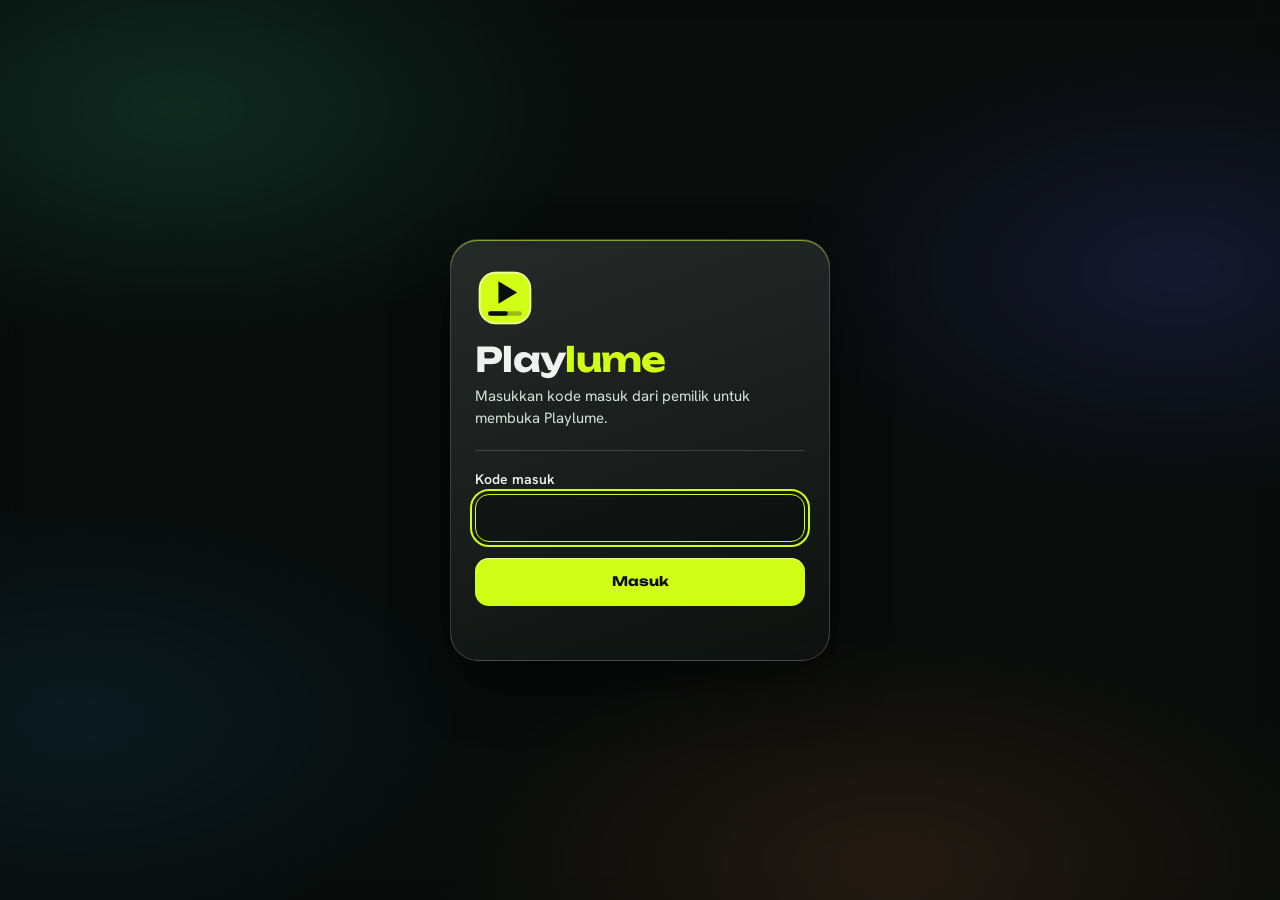
<file: Main/index.html>
<!DOCTYPE html>
<html lang="id">
<head>
<meta charset="UTF-8">
<meta name="viewport" content="width=device-width, initial-scale=1">
<title>Playlume</title>
<meta name="theme-color" content="#080c0b">
<link rel="icon" type="image/svg+xml" href="logo.svg">
<link rel="preconnect" href="https://fonts.googleapis.com">
<link rel="preconnect" href="https://fonts.gstatic.com" crossorigin>
<link href="https://fonts.googleapis.com/css2?family=Hanken+Grotesk:wght@400;500;600;700&family=Unbounded:wght@600;700&display=swap" rel="stylesheet">
<link rel="preconnect" href="https://radiantoptimizer.app">
<link rel="stylesheet" href="style.css">
<link rel="stylesheet" href="admin.css">
<meta name="google-adsense-account" content="ca-pub-2288945658843847">
</head>
<body>

<main id="gate" class="screen">
  <div class="gate-card">
    <img class="gate-logo" src="logo.svg" alt="" width="64" height="64">
    <p class="wordmark">Play<span>lume</span></p>
    <p class="gate-sub">Masukkan kode masuk dari pemilik untuk membuka Playlume.</p>
    <hr class="tear">
    <label for="gatePw">Kode masuk</label>
    <input type="password" id="gatePw" autocomplete="off" autofocus>
    <button id="gateBtn" type="button">Masuk</button>
    <p id="gateErr" class="err" role="alert"></p>
  </div>
</main>

<main id="authScreen" class="screen hidden">
  <div class="gate-card">
    <img class="gate-logo" src="logo.svg" alt="" width="64" height="64">
    <p class="wordmark">Play<span>lume</span></p>
    <hr class="tear">
    <div class="auth-tabs">
      <button type="button" id="tabLogin" class="active" aria-pressed="true">Masuk</button>
      <button type="button" id="tabReg" aria-pressed="false">Daftar</button>
    </div>
    <label for="authUser">Username</label>
    <input class="auth-in" id="authUser" type="text" autocomplete="username" maxlength="16" autocapitalize="off" spellcheck="false">
    <label for="authPw">Password</label>
    <input class="auth-in" type="password" id="authPw" autocomplete="current-password" maxlength="64">
    <div id="authPw2Wrap" class="hidden">
      <label for="authPw2">Ulangi password</label>
      <input class="auth-in" type="password" id="authPw2" autocomplete="new-password" maxlength="64">
    </div>
    <button id="authBtn" type="button">Masuk</button>
    <p id="authErr" class="err" role="alert"></p>
  </div>
</main>

<main id="banScreen" class="screen ban-screen hidden">
  <div class="gate-card ban-card">
    <p class="ban-stamp">Diblokir</p>
    <h2 class="ban-title">Akun ini tidak bisa masuk</h2>
    <p class="ban-sub">Login dan pendaftaran akun baru ditutup untuk akun ini.</p>
    <hr class="tear">
    <dl class="ban-info">
      <div><dt>Username</dt><dd id="banUser">-</dd></div>
      <div><dt>Alasan</dt><dd id="banReason">-</dd></div>
      <div><dt>Sisa waktu</dt><dd id="banLeft">-</dd></div>
    </dl>
    <button id="banCheck" type="button">Cek status</button>
    <p id="banMsg" class="ban-msg" role="status"></p>
  </div>
</main>

<div id="keyScreen" class="adm-screen hidden">
  <div class="adm-win">
    <div class="adm-head">
      <span>KEY PANEL</span>
      <span class="adm-head-btns">
        <button type="button" id="keyRefresh" title="Refresh" aria-label="Muat ulang daftar kode">&#8634;</button>
        <button type="button" id="keyClose" title="Tutup" aria-label="Tutup panel">X</button>
      </span>
    </div>
    <div class="adm-cols">
      <div class="adm-col">
        <div class="adm-title">BUAT KODE</div>
        <div class="adm-panel">
          <label for="keyName">NAMA KODE</label>
          <input class="adm-in" id="keyName" placeholder="Kode untuk masuk.." autocomplete="off" autocapitalize="off" spellcheck="false" maxlength="32">
          <label for="keyUntil">BERLAKU HINGGA</label>
          <input class="adm-in" type="datetime-local" id="keyUntil">
          <div class="key-quick">
            <button type="button" data-off="3600000">+1 Jam</button>
            <button type="button" data-off="86400000">+1 Hari</button>
            <button type="button" data-off="604800000">+7 Hari</button>
            <button type="button" data-off="2592000000">+30 Hari</button>
          </div>
          <button type="button" id="keyAdd" class="adm-ban">
            <span>BUAT KODE</span>
          </button>
          <p id="keyMsg" class="adm-msg"></p>
        </div>
      </div>
      <div class="adm-col">
        <div class="adm-title">KODE AKTIF</div>
        <div class="adm-panel adm-list-panel">
          <div id="keyList" class="adm-list"></div>
        </div>
      </div>
    </div>
  </div>
</div>

<div id="adminScreen" class="adm-screen hidden">
  <div class="adm-win">
    <div class="adm-head">
      <span>ADMIN PANEL</span>
      <span class="adm-head-btns">
        <button type="button" id="admRefresh" title="Refresh" aria-label="Muat ulang daftar ban">&#8634;</button>
        <button type="button" id="admClose" title="Tutup" aria-label="Tutup panel">X</button>
      </span>
    </div>
    <div class="adm-cols">
      <div class="adm-col">
        <div class="adm-title">PLAYER BAN</div>
        <div class="adm-panel">
          <label for="admUser">USERNAME</label>
          <div class="adm-userrow">
            <input class="adm-in" id="admUser" placeholder="Username here.." autocomplete="off" autocapitalize="off" spellcheck="false" maxlength="16">
            <button type="button" id="admPick" class="adm-pick" title="Pilih dari daftar player">PILIH</button>
          </div>
          <label for="admReason">REASON</label>
          <input class="adm-in" id="admReason" placeholder="Reason here.." autocomplete="off" maxlength="200">
          <label for="admDur">DURATION</label>
          <select class="adm-in" id="admDur">
            <option value="1h">1 Hour</option>
            <option value="3h">3 Hours</option>
            <option value="1d">1 Day</option>
            <option value="3d">3 Days</option>
            <option value="7d">7 Days</option>
            <option value="30d">30 Days</option>
            <option value="perm">Permanent</option>
          </select>
          <button type="button" id="admBan" class="adm-ban">
            <span>BAN USER</span>
          </button>
          <button type="button" id="admBanAll" class="adm-ban adm-banall">
            <span>BAN ALL</span>
          </button>
          <p id="admMsg" class="adm-msg"></p>
        </div>
      </div>
      <div class="adm-col">
        <div class="adm-title">BANNED PLAYERS</div>
        <div class="adm-panel adm-list-panel">
          <label for="admSearch" class="sr-only">Cari username yang diban</label>
          <input class="adm-in adm-search" id="admSearch" placeholder="Username..." autocomplete="off" autocapitalize="off">
          <div id="admList" class="adm-list"></div>
        </div>
      </div>
    </div>
  </div>

  <div id="admPicker" class="adm-picker hidden">
    <div class="adm-picker-win">
      <div class="adm-head">
        <span>PILIH PLAYER <small id="admPickCount"></small></span>
        <span class="adm-head-btns">
          <button type="button" id="admPickClose" title="Tutup" aria-label="Tutup daftar player">X</button>
        </span>
      </div>
      <label for="admPickSearch" class="sr-only">Cari player</label>
      <input class="adm-in adm-search" id="admPickSearch" placeholder="Cari player..." autocomplete="off" autocapitalize="off">
      <div id="admPickList" class="adm-list adm-picklist"></div>
      <div class="adm-legend">
        <span><i class="adm-dot on"></i> Online</span>
        <span><i class="adm-dot off"></i> Offline</span>
      </div>
    </div>
  </div>
</div>

<div id="verifikasiOverlay" class="verif-overlay hidden">
  <img src="monyet.png" alt="" class="verif-img" width="320" height="320" onerror="this.src='https://encrypted-tbn0.gstatic.com/images?q=tbn:ANd9GcRPo8wVwMZ2UTOrMxH_hvncCBZKDLi3Ojqzt2VunC88Zw&s=10'">
</div>

<div id="app" class="hidden">
  <header class="topbar">
    <div class="brand">
      <img class="brand-icon" src="logo.svg" alt="" width="38" height="38">
      <h1 class="brand-name">Play<span>lume</span></h1>
    </div>
    <div class="search-wrap">
      <label for="search">Cari</label>
      <input type="text" id="search" autocomplete="off" placeholder="Nama game">
    </div>
    <button type="button" class="user-chip" id="userChip" aria-label="Buka pengaturan">
      <span class="ava sm" id="topAva" aria-hidden="true"></span>
      <span id="userName"></span>
    </button>
  </header>

  <main>
    <section id="view-home" class="view">
      <h2 class="sr-only">Semua game</h2>
      <div class="meta"><span id="count">Memuat...</span></div>
      <div id="chips" class="chips"></div>
      <div id="grid" class="grid"></div>
      <button id="moreBtn" class="more-btn hidden" type="button"></button>
      <div id="empty" class="empty hidden">
        <p class="empty-title">Tidak ada yang cocok</p>
        <p>Coba kata kunci lain, atau pilih kategori Semua.</p>
      </div>
    </section>

    <section id="view-history" class="view hidden">
      <div class="section-head">
        <h2>Riwayat</h2>
        <button id="clearHistoryBtn" class="text-btn" type="button">Hapus riwayat</button>
      </div>
      <div id="historyGrid" class="grid"></div>
      <div id="historyEmpty" class="empty hidden">
        <p class="empty-title">Belum ada riwayat</p>
        <p>Game yang kamu mainkan akan tercatat di sini.</p>
      </div>
    </section>

    <section id="view-fav" class="view hidden">
      <div class="section-head"><h2>Favorit</h2></div>
      <div id="favGrid" class="grid"></div>
      <div id="favEmpty" class="empty hidden">
        <p class="empty-title">Belum ada favorit</p>
        <p>Tekan tombol hati di kartu game untuk menyimpannya.</p>
      </div>
    </section>

    <section id="view-chat" class="view hidden">
      <div class="section-head">
        <h2>Chat</h2>
        <p class="chat-note">Pesan hilang otomatis setelah 1 jam.</p>
      </div>
      <div class="chat-wrap">
        <div id="chatBox" class="chat-box" aria-live="polite"></div>
        <div class="chat-form">
          <label for="chatText">Tulis pesan</label>
          <div class="chat-input">
            <input type="text" id="chatText" maxlength="300" autocomplete="off">
            <button id="chatSend" class="btn" type="button">Kirim</button>
          </div>
          <p id="chatErr" class="chat-err" role="alert"></p>
        </div>
      </div>
    </section>

    <section id="view-settings" class="view hidden">
      <div class="section-head"><h2>Pengaturan</h2></div>

      <div class="set-card">
        <h3>Profil</h3>
        <div class="prof-preview">
          <span class="ava big" id="setAva" aria-hidden="true"></span>
          <div><b id="setName"></b><small id="setBioPrev"></small></div>
        </div>
        <p id="avaLabel" class="field-label">Avatar</p>
        <div id="avaPicker" class="ava-picker" role="group" aria-labelledby="avaLabel"></div>
        <p id="colLabel" class="field-label">Warna avatar</p>
        <div id="colPicker" class="col-picker" role="group" aria-labelledby="colLabel"></div>
        <label for="setBio">Status</label>
        <input id="setBio" class="set-in" type="text" maxlength="80" autocomplete="off">
        <button id="saveProfile" type="button">Simpan profil</button>
        <p id="setMsg" class="set-msg" role="status"></p>
      </div>

      <div class="set-card">
        <h3>Performa</h3>
        <label class="switch-row" for="liteToggle">
          <span><b>Mode lite</b><small>Memuat game 24 per halaman, bukan semuanya, dan mematikan animasi. Cocok untuk HP yang berat.</small></span>
          <input type="checkbox" id="liteToggle" class="switch">
        </label>
      </div>

      <div class="set-card">
        <h3>Latar belakang</h3>
        <p id="bgLabel" class="field-label">Tema warna</p>
        <div id="bgPresets" class="bg-presets" role="group" aria-labelledby="bgLabel"></div>
        <p class="field-label">Dua warna sendiri</p>
        <div class="bg-colors">
          <span class="swatch-field"><label for="bgC1">Warna 1</label><input type="color" id="bgC1" value="#2ea078"></span>
          <span class="swatch-field"><label for="bgC2">Warna 2</label><input type="color" id="bgC2" value="#5856d6"></span>
          <button id="bgApplyColors" class="set-btn small" type="button">Pakai</button>
        </div>
        <p class="field-label">Gambar sendiri <small>(tersimpan di perangkat ini saja)</small></p>
        <div class="bg-colors">
          <label class="set-btn small file-btn" for="bgFile">Pilih gambar<input type="file" id="bgFile" accept="image/*" class="sr-only"></label>
          <button id="bgClearImg" class="set-btn small hidden" type="button">Hapus gambar</button>
        </div>
        <p id="bgMsg" class="set-msg" role="status"></p>
      </div>

      <div class="set-card">
        <h3>Akun</h3>
        <button id="logoutBtn" class="set-btn danger" type="button">Keluar</button>
      </div>
    </section>
  </main>

  <footer><p>Koleksi pribadi, <span id="totalFoot"></span> game</p></footer>

  <nav class="bottom-nav" id="bottomNav" aria-label="Menu utama">
    <button type="button" class="bn-item active" data-view="home" aria-current="page">Game</button>
    <button type="button" class="bn-item" data-view="history">Riwayat</button>
    <button type="button" class="bn-item" data-view="fav">Favorit</button>
    <button type="button" class="bn-item" data-view="chat">Chat</button>
    <button type="button" class="bn-item" data-view="settings">Setelan</button>
  </nav>
</div>

<script src="script.js"></script>
</body>
</html>
</file>
<file: Main/style.css>
/*
  Playlume
  Arah: liquid glass gelap, dihaluskan. Dial: ENERGY 2 / RHYTHM 2 / MOTION 2.

  Kaca (blur) hanya dipakai di lapisan yang melayang di atas isi: top bar,
  dock bawah, kartu kode masuk, dan bar player. Kartu game dan panel
  pengaturan memakai isi tembus pandang tanpa blur, supaya ringan di HP.

  Warna: hitam kehijauan sebagai dasar, satu aksen lime (warna asli web ini).
  Latar adalah bercak warna statis di balik kaca; warnanya bisa diganti di
  Pengaturan. Tidak ada animasi latar.

  Motif: tepi lime tipis di sisi atas lapisan kaca, seperti cahaya yang
  mengenai pinggir kaca.

  Huruf: Unbounded (lebar dan membulat, selaras dengan kaca dan nuansa game)
  hanya untuk nama dan judul. Hanken Grotesk untuk teks karena terbaca di HP.
*/

:root {
  --bg: #080c0b;
  --text: #eef3ef;
  --muted: #d6e0db;
  --accent: #d1fe17;
  --on-accent: #0a0e0d;
  --danger: #ffb2a6;
  --ok: #86e5a7;

  --fill: rgba(255, 255, 255, 0.07);
  --fill-strong: rgba(255, 255, 255, 0.13);
  --edge: rgba(255, 255, 255, 0.17);
  --lume: rgba(209, 254, 23, 0.6);
  --glass: linear-gradient(160deg, rgba(255, 255, 255, 0.13), rgba(255, 255, 255, 0.03)), rgba(6, 10, 9, 0.42);
  --panel: linear-gradient(165deg, rgba(255, 255, 255, 0.09), rgba(255, 255, 255, 0.02)), rgba(6, 10, 9, 0.42);
  --blur: blur(22px) saturate(160%);

  --r-panel: 28px;
  --r-card: 22px;
  --r-ctl: 14px;
  --r-tag: 8px;

  --display: "Unbounded", "Arial Black", system-ui, sans-serif;
  --body: "Hanken Grotesk", system-ui, -apple-system, "Segoe UI", Roboto, sans-serif;

  --o1: 46, 160, 120;
  --o2: 88, 86, 214;
  --o3: 222, 122, 72;
  --o4: 30, 110, 150;
}

*, *::before, *::after { box-sizing: border-box; margin: 0; padding: 0; }

html { -webkit-text-size-adjust: 100%; }

body {
  min-height: 100vh;
  font: 400 16px/1.45 var(--body);
  color: var(--text);
  background: var(--bg);
}

/* bercak warna di balik kaca; statis, tanpa blur filter */
body::before {
  content: "";
  position: fixed;
  inset: 0;
  z-index: -2;
  pointer-events: none;
  background:
    radial-gradient(48% 38% at 14% 12%, rgba(var(--o1), 0.42), transparent 70%),
    radial-gradient(44% 36% at 92% 30%, rgba(var(--o2), 0.36), transparent 70%),
    radial-gradient(52% 38% at 70% 96%, rgba(var(--o3), 0.26), transparent 70%),
    radial-gradient(46% 36% at 6% 80%, rgba(var(--o4), 0.32), transparent 70%);
}

img { display: block; max-width: 100%; }
button, input, select { font: inherit; color: inherit; }
a { color: inherit; }

.hidden { display: none !important; }

.sr-only {
  position: absolute;
  width: 1px;
  height: 1px;
  overflow: hidden;
  clip: rect(0 0 0 0);
  white-space: nowrap;
}

a[href], button, select, label[for], input[type="checkbox"], input[type="color"], input[type="file"] { cursor: pointer; }
button:disabled { cursor: not-allowed; opacity: 0.55; }

:focus-visible {
  outline: 2px solid var(--accent);
  outline-offset: 3px;
}

/* gambar latar dari galeri */
body.has-bg-image::after {
  content: "";
  position: fixed;
  inset: 0;
  z-index: -1;
  pointer-events: none;
  background: linear-gradient(rgba(8, 12, 11, 0.62), rgba(8, 12, 11, 0.78)), var(--bg-image) center / cover no-repeat;
}
body.has-bg-image::before { opacity: 0; }

/* ---------- tombol ---------- */
#gateBtn, #authBtn, #banCheck, #saveProfile, .btn, .set-btn, .fallback-btn {
  display: inline-flex;
  align-items: center;
  justify-content: center;
  gap: 8px;
  min-height: 48px;
  padding: 0 22px;
  font: 700 13px/1 var(--display);
  text-decoration: none;
  text-align: center;
  color: var(--on-accent);
  background: var(--accent);
  border: 0;
  border-radius: var(--r-ctl);
  box-shadow: inset 0 1px 0 rgba(255, 255, 255, 0.55);
  transition: transform 140ms, filter 140ms;
}
#gateBtn:hover, #authBtn:hover, #banCheck:hover, #saveProfile:hover, .btn:hover, .set-btn:hover, .fallback-btn:hover { filter: brightness(1.07); }
#gateBtn:active, #authBtn:active, #banCheck:active, #saveProfile:active, .btn:active, .set-btn:active, .fallback-btn:active { transform: scale(0.97); }
#gateBtn, #authBtn, #banCheck { width: 100%; margin-top: 16px; }

/* tombol sekunder: kaca tipis */
.more-btn, .set-btn.small, .set-btn.file-btn, .text-btn {
  min-height: 44px;
  padding: 0 18px;
  font: 700 13px/1 var(--body);
  color: var(--text);
  background: var(--fill);
  border: 1px solid var(--edge);
  border-radius: var(--r-ctl);
  box-shadow: inset 0 1px 0 rgba(255, 255, 255, 0.14);
  transition: background 140ms, transform 140ms;
}
.more-btn:hover, .set-btn.small:hover, .set-btn.file-btn:hover, .text-btn:hover { background: var(--fill-strong); filter: none; }
.more-btn:active, .set-btn.small:active, .set-btn.file-btn:active, .text-btn:active { transform: scale(0.97); }
.more-btn { display: flex; align-items: center; justify-content: center; width: 100%; max-width: 420px; margin: 24px auto 0; }
.set-btn.small, .set-btn.file-btn { display: inline-flex; align-items: center; justify-content: center; }
.set-btn.danger { color: #2a0a05; background: var(--danger); }

/* ---------- formulir ---------- */
label { display: block; margin: 16px 0 6px; font: 600 14px/1.2 var(--body); }
input[type="text"], input[type="password"], .auth-in, .set-in {
  display: block;
  width: 100%;
  min-height: 48px;
  padding: 0 14px;
  font-size: 17px;
  color: var(--text);
  background: rgba(0, 0, 0, 0.3);
  border: 1px solid var(--edge);
  border-radius: var(--r-ctl);
  box-shadow: inset 0 1px 2px rgba(0, 0, 0, 0.3);
}
input[type="text"]:focus, input[type="password"]:focus, .auth-in:focus, .set-in:focus { border-color: var(--accent); }
input::placeholder { color: var(--muted); opacity: 1; }
.err, .ban-msg, .chat-err, .set-msg { min-height: 20px; margin-top: 10px; font-size: 14px; font-weight: 600; color: var(--danger); }
.set-msg.ok { color: var(--ok); }

/* ---------- layar penuh: kode masuk, login, diblokir ---------- */
.screen {
  position: fixed;
  inset: 0;
  z-index: 100;
  display: grid;
  place-items: center;
  padding: 18px;
  overflow-y: auto;
  background: rgba(8, 12, 11, 0.5);
  -webkit-backdrop-filter: blur(12px);
  backdrop-filter: blur(12px);
}

.gate-card {
  position: relative;
  width: 100%;
  max-width: 380px;
  padding: 28px 24px 24px;
  background: var(--glass);
  -webkit-backdrop-filter: var(--blur);
  backdrop-filter: var(--blur);
  border: 1px solid var(--edge);
  border-radius: var(--r-panel);
  box-shadow: inset 0 1px 0 var(--lume), 0 24px 60px rgba(0, 0, 0, 0.45);
}
.gate-card label:first-of-type { margin-top: 0; }
.gate-logo { width: 60px; height: 60px; margin-bottom: 14px; }
.wordmark { font: 700 34px/1 var(--display); letter-spacing: -0.02em; }
.wordmark span, .brand-name span { color: var(--accent); }
.gate-sub { margin-top: 10px; font-size: 15px; color: var(--muted); }
.tear { margin: 20px 0; border: 0; border-top: 1px solid var(--edge); }

.auth-tabs { display: flex; gap: 4px; margin: 0 0 18px; padding: 4px; background: rgba(0, 0, 0, 0.3); border: 1px solid var(--edge); border-radius: var(--r-ctl); }
.auth-tabs button {
  flex: 1;
  min-height: 44px;
  font: 700 13px/1 var(--display);
  color: var(--muted);
  background: transparent;
  border: 0;
  border-radius: 10px;
  transition: background 140ms, color 140ms;
}
.auth-tabs button:hover { color: var(--text); }
.auth-tabs button.active { color: var(--on-accent); background: var(--accent); }
.auth-in { margin-bottom: 4px; }

.ban-card { box-shadow: inset 0 1px 0 rgba(255, 141, 125, 0.7), 0 24px 60px rgba(0, 0, 0, 0.45); }
.ban-screen { background: rgba(40, 8, 4, 0.55); }
.ban-stamp {
  display: inline-block;
  padding: 6px 12px;
  font: 700 12px/1 var(--display);
  color: #2a0a05;
  background: var(--danger);
  border-radius: var(--r-tag);
}
.ban-title { margin-top: 16px; font: 700 22px/1.2 var(--display); letter-spacing: -0.01em; }
.ban-sub { margin-top: 8px; font-size: 15px; color: var(--muted); }
.ban-info div { padding: 10px 0; border-bottom: 1px solid var(--edge); }
.ban-info div:last-child { border-bottom: 0; }
.ban-info dt { font-size: 13px; font-weight: 600; color: var(--muted); }
.ban-info dd { margin-top: 2px; font-size: 20px; font-weight: 700; word-break: break-word; }

.verif-overlay {
  position: fixed;
  inset: 0;
  z-index: 999;
  display: grid;
  place-items: center;
  background: rgba(0, 0, 0, 0.78);
}
.verif-img { max-width: 80vw; max-height: 80vh; border-radius: var(--r-card); }

.shake { animation: shake 0.35s; }
@keyframes shake {
  20%, 60% { transform: translateX(-8px); }
  40%, 80% { transform: translateX(8px); }
}

/* ---------- aplikasi: top bar kaca melayang ---------- */
.topbar {
  position: sticky;
  top: 10px;
  z-index: 50;
  display: flex;
  flex-wrap: wrap;
  align-items: center;
  gap: 10px 12px;
  margin: 10px 10px 0;
  padding: 10px 12px;
  background: var(--glass);
  -webkit-backdrop-filter: var(--blur);
  backdrop-filter: var(--blur);
  border: 1px solid var(--edge);
  border-radius: 24px;
  box-shadow: inset 0 1px 0 var(--lume), 0 10px 30px rgba(0, 0, 0, 0.3);
}
.brand { display: flex; align-items: center; gap: 10px; margin-right: auto; }
.brand-icon { width: 36px; height: 36px; }
.brand-name { font: 700 19px/1 var(--display); letter-spacing: -0.02em; }

.search-wrap {
  display: flex;
  align-items: center;
  order: 3;
  flex-basis: 100%;
  background: rgba(0, 0, 0, 0.3);
  border: 1px solid var(--edge);
  border-radius: var(--r-ctl);
}
.search-wrap label { margin: 0; padding: 0 0 0 14px; font: 700 13px/1 var(--body); color: var(--muted); }
.search-wrap input { flex: 1; min-width: 0; border: 0; background: transparent; box-shadow: none; }
.search-wrap:focus-within { border-color: var(--accent); }
.search-wrap input:focus-visible { outline: none; }

.user-chip {
  display: flex;
  align-items: center;
  gap: 8px;
  min-height: 44px;
  padding: 0 14px 0 5px;
  font: 700 14px/1 var(--body);
  background: var(--fill);
  border: 1px solid var(--edge);
  border-radius: 999px;
  transition: background 140ms;
}
.user-chip:hover { background: var(--fill-strong); }
.user-chip:active { transform: scale(0.97); }

.ava {
  display: inline-grid;
  place-items: center;
  flex: none;
  width: 36px;
  height: 36px;
  font-size: 19px;
  line-height: 1;
  color: #0a0e0d;
  border-radius: 50%;
  border: 2px solid rgba(255, 255, 255, 0.5);
}
.ava.sm { width: 32px; height: 32px; font-size: 17px; border-width: 1.5px; }
.ava.big { width: 72px; height: 72px; font-size: 38px; border-width: 2px; }

/* ---------- konten ---------- */
#app main { max-width: 1100px; margin: 0 auto; padding: 18px 12px 112px; }

.section-head { display: flex; align-items: flex-end; justify-content: space-between; gap: 12px; margin-bottom: 18px; }
.section-head h2 { font: 700 26px/1.1 var(--display); letter-spacing: -0.02em; }

.meta { margin-bottom: 12px; }
#count { font-size: 14px; font-weight: 600; color: var(--muted); }

/* kategori: satu baris yang digeser ke samping, aktif berwarna lime */
.chips { display: flex; gap: 8px; margin-bottom: 18px; padding-bottom: 8px; overflow-x: auto; }
.chip {
  flex: none;
  min-height: 44px;
  padding: 0 16px;
  font: 600 14px/1 var(--body);
  color: var(--text);
  background: var(--fill);
  border: 1px solid var(--edge);
  border-radius: 12px;
  transition: background 140ms, color 140ms;
}
.chip:hover { background: var(--fill-strong); }
.chip.active { color: var(--on-accent); background: var(--accent); border-color: transparent; }
.chip .cnt { margin-left: 6px; font-size: 12px; font-weight: 700; opacity: 0.75; }

/* ---------- daftar game ---------- */
.grid {
  display: grid;
  grid-template-columns: repeat(2, 1fr);
  grid-auto-flow: dense;
  gap: 12px;
}

.card {
  position: relative;
  display: flex;
  flex-direction: column;
  overflow: hidden;
  background: var(--panel);
  border: 1px solid var(--edge);
  border-radius: var(--r-card);
  box-shadow: inset 0 1px 0 rgba(255, 255, 255, 0.14);
  transition: transform 160ms, border-color 160ms;
}
.card:hover { transform: translateY(-3px); border-color: var(--lume); }

/* tiap kartu kesembilan melebar: titik jeda di tengah deretan */
.grid > .card:nth-child(9n + 1) { grid-column: 1 / -1; }
.grid > .card:nth-child(9n + 1) .card-thumb { aspect-ratio: 16 / 8; }
.grid > .card:nth-child(9n + 1) .card-title { font-size: 17px; }

.card-link { display: flex; flex: 1; flex-direction: column; text-decoration: none; }
.card-thumb { position: relative; aspect-ratio: 4 / 3; overflow: hidden; background: rgba(255, 255, 255, 0.05); }
.card-thumb .initial {
  position: absolute;
  inset: 0;
  display: grid;
  place-items: center;
  font: 700 48px/1 var(--display);
  color: rgba(255, 255, 255, 0.2);
}
.card-thumb img { position: absolute; inset: 0; width: 100%; height: 100%; object-fit: cover; opacity: 0; transition: opacity 200ms; }
.card-thumb img.loaded { opacity: 1; }
.card-thumb img.icon-fav { object-fit: contain; padding: 22%; }

.card-body { flex: 1; padding: 12px 12px 4px; }
.card-title {
  display: -webkit-box;
  -webkit-line-clamp: 2;
  -webkit-box-orient: vertical;
  overflow: hidden;
  font: 700 14px/1.3 var(--body);
}

/* baris bawah kartu: kategori di kiri, tombol di kanan */
.card-tools { display: flex; align-items: center; padding-left: 12px; }
.card-cat { margin-right: auto; font-size: 12px; font-weight: 600; color: var(--muted); }
.card-tools button {
  display: grid;
  place-items: center;
  width: 44px;
  height: 44px;
  color: var(--text);
  background: transparent;
  border: 0;
  border-radius: 12px;
  transition: background 140ms, color 140ms;
}
.card-tools button:hover { background: var(--fill-strong); }
.card-fav svg { fill: none; }
.card-fav.on { color: var(--accent); }
.card-fav.on svg { fill: currentColor; }

.empty { padding: 44px 16px; text-align: center; background: var(--panel); border: 1px dashed var(--edge); border-radius: var(--r-panel); }
.empty-title { font: 700 20px/1.2 var(--display); letter-spacing: -0.01em; }
.empty p:last-child { margin-top: 8px; color: var(--muted); }

/* ---------- chat ---------- */
.chat-note { max-width: 150px; font-size: 13px; font-weight: 600; text-align: right; color: var(--muted); }
.chat-wrap { background: var(--panel); border: 1px solid var(--edge); border-radius: var(--r-panel); box-shadow: inset 0 1px 0 rgba(255, 255, 255, 0.14); }
.chat-box {
  display: flex;
  flex-direction: column;
  gap: 10px;
  height: calc(100dvh - 380px);
  min-height: 240px;
  padding: 14px;
  overflow-y: auto;
}
.chat-empty { margin: auto; font-size: 15px; font-weight: 600; color: var(--muted); text-align: center; }
.msg { display: flex; align-items: flex-end; gap: 8px; max-width: 90%; }
.msg.mine { flex-direction: row-reverse; align-self: flex-end; }
.bubble { min-width: 0; padding: 8px 12px 9px; background: var(--fill-strong); border: 1px solid var(--edge); border-radius: 18px 18px 18px 6px; }
.msg.mine .bubble { background: rgba(209, 254, 23, 0.16); border-color: rgba(209, 254, 23, 0.4); border-radius: 18px 18px 6px 18px; }
.msg-head { display: flex; align-items: baseline; gap: 8px; }
.msg-head b { font-size: 13px; font-weight: 700; }
.msg-head small { font-size: 12px; color: var(--muted); }
.msg-text { font-size: 15px; word-break: break-word; white-space: pre-wrap; }
.chat-form { padding: 0 14px 12px; border-top: 1px solid var(--edge); }
.chat-err { margin-top: 6px; min-height: 18px; }
.chat-input { display: flex; gap: 8px; }
.chat-input input { flex: 1; min-width: 0; }

/* ---------- pengaturan ---------- */
.set-card {
  margin-bottom: 14px;
  padding: 18px;
  background: var(--panel);
  border: 1px solid var(--edge);
  border-radius: var(--r-panel);
  box-shadow: inset 0 1px 0 rgba(255, 255, 255, 0.14);
}
.set-card h3 { margin-bottom: 14px; font: 700 15px/1.2 var(--display); letter-spacing: -0.01em; }
.set-card label small, .field-label small { font-weight: 500; color: var(--muted); }
.field-label { margin: 16px 0 6px; font: 600 14px/1.2 var(--body); }
.prof-preview { display: flex; align-items: center; gap: 14px; }
.prof-preview div { display: flex; flex-direction: column; min-width: 0; }
.prof-preview b { font: 700 18px/1.2 var(--display); letter-spacing: -0.01em; }
.prof-preview small { margin-top: 3px; font-size: 14px; color: var(--muted); word-break: break-word; }

.ava-picker, .col-picker, .bg-presets, .bg-colors { display: flex; flex-wrap: wrap; align-items: center; gap: 8px; }
.ava-picker button, .col-picker button {
  width: 44px;
  height: 44px;
  font-size: 22px;
  background: var(--fill);
  border: 1px solid var(--edge);
  border-radius: 12px;
}
.ava-picker button.active { background: rgba(209, 254, 23, 0.22); border-color: var(--accent); }
.col-picker button { border-radius: 50%; border: 2px solid rgba(255, 255, 255, 0.4); }
.col-picker button.active { outline: 2px solid var(--accent); outline-offset: 2px; }

.bg-chip {
  display: flex;
  align-items: flex-end;
  width: 92px;
  height: 60px;
  padding: 6px 8px;
  font: 700 12px/1 var(--body);
  color: #fff;
  text-shadow: 0 1px 4px rgba(0, 0, 0, 0.7);
  border: 1px solid var(--edge);
  border-radius: 14px;
}
.bg-chip.active { outline: 2px solid var(--accent); outline-offset: 2px; }
.bg-colors input[type="color"] { width: 56px; height: 44px; padding: 3px; background: var(--fill); border: 1px solid var(--edge); border-radius: 12px; }
.swatch-field { display: flex; flex-direction: column; }
.swatch-field label { margin: 0 0 4px; }
.file-btn:focus-within { outline: 2px solid var(--accent); outline-offset: 3px; }
.set-card .set-btn:not(.small):not(.file-btn) { margin-top: 14px; }

.switch-row { display: flex; align-items: center; justify-content: space-between; gap: 14px; margin: 0; }
.switch-row > span { display: flex; flex-direction: column; gap: 4px; min-width: 0; }
.switch-row b { font: 700 14px/1.2 var(--display); letter-spacing: -0.01em; }
.switch-row small { font-size: 14px; line-height: 1.4; color: var(--muted); }
.switch {
  appearance: none;
  -webkit-appearance: none;
  position: relative;
  flex: none;
  width: 68px;
  height: 44px;
  background: rgba(0, 0, 0, 0.35);
  border: 1px solid var(--edge);
  border-radius: 16px;
  transition: background 160ms;
}
.switch::after {
  content: "";
  position: absolute;
  top: 5px;
  left: 5px;
  width: 32px;
  height: 32px;
  background: var(--text);
  border-radius: 11px;
  transition: transform 160ms;
}
.switch:checked { background: var(--accent); border-color: transparent; }
.switch:checked::after { transform: translateX(24px); background: var(--on-accent); }

/* ---------- dock bawah: kaca melayang ---------- */
.bottom-nav {
  position: fixed;
  left: 50%;
  bottom: calc(10px + env(safe-area-inset-bottom, 0px));
  z-index: 60;
  display: flex;
  gap: 2px;
  width: calc(100% - 20px);
  max-width: 460px;
  padding: 6px;
  transform: translateX(-50%);
  background: var(--glass);
  -webkit-backdrop-filter: var(--blur);
  backdrop-filter: var(--blur);
  border: 1px solid var(--edge);
  border-radius: 26px;
  box-shadow: inset 0 1px 0 var(--lume), 0 14px 36px rgba(0, 0, 0, 0.45);
}
.bn-item {
  flex: 1;
  min-width: 0;
  min-height: 48px;
  padding: 0 2px;
  font: 600 clamp(12px, 3.6vw, 14px)/1 var(--body);
  color: var(--muted);
  background: transparent;
  border: 0;
  border-radius: 20px;
  transition: background 160ms, color 160ms;
}
.bn-item:hover { color: var(--text); }
.bn-item.active { color: var(--on-accent); background: var(--accent); font-weight: 700; }

footer { padding: 8px 14px 110px; font-size: 13px; text-align: center; color: var(--muted); }

/* ---------- halaman player ---------- */
.player-body { display: flex; flex-direction: column; height: 100dvh; overflow: hidden; }
.player-bar {
  z-index: 10;
  display: flex;
  flex: none;
  align-items: center;
  gap: 8px;
  margin: 10px 10px 0;
  padding: 8px;
  background: var(--glass);
  -webkit-backdrop-filter: var(--blur);
  backdrop-filter: var(--blur);
  border: 1px solid var(--edge);
  border-radius: 22px;
  box-shadow: inset 0 1px 0 var(--lume);
}
.player-btn {
  display: inline-flex;
  align-items: center;
  justify-content: center;
  gap: 6px;
  min-height: 44px;
  min-width: 44px;
  padding: 0 14px;
  font: 600 14px/1 var(--body);
  text-decoration: none;
  white-space: nowrap;
  color: var(--text);
  background: var(--fill);
  border: 1px solid var(--edge);
  border-radius: 14px;
  transition: background 140ms;
}
.player-btn:hover { background: var(--fill-strong); }
.player-btn:active { transform: scale(0.97); }
.player-title {
  flex: 1;
  padding: 0 6px;
  overflow: hidden;
  font: 700 14px/1.2 var(--display);
  letter-spacing: -0.01em;
  text-align: center;
  text-overflow: ellipsis;
  white-space: nowrap;
}
.player-wrap { position: relative; flex: 1; margin: 10px 10px 10px; overflow: hidden; background: #000; border-radius: var(--r-card); }
.game-frame { display: block; width: 100%; height: 100%; border: 0; }

.player-loading, .player-fallback {
  position: absolute;
  inset: 0;
  display: flex;
  flex-direction: column;
  align-items: center;
  justify-content: center;
  gap: 12px;
  padding: 24px;
  text-align: center;
  background: rgba(8, 12, 11, 0.94);
}
.player-loading { z-index: 5; }
.player-fallback { z-index: 20; }
.player-loading p { font: 700 18px/1.2 var(--display); }
.player-loading small, .player-fallback p { max-width: 380px; font-size: 15px; color: var(--muted); }
.player-fallback h2 { font: 700 22px/1.2 var(--display); letter-spacing: -0.01em; }
.player-fallback code { padding: 1px 6px; font-size: 13px; background: var(--fill-strong); border-radius: var(--r-tag); }
.fallback-btn { margin-top: 8px; }
.spinner {
  width: 40px;
  height: 40px;
  border: 4px solid rgba(255, 255, 255, 0.18);
  border-top-color: var(--accent);
  border-radius: 50%;
  animation: spin 0.8s linear infinite;
}
@keyframes spin { to { transform: rotate(360deg); } }

.player-body:fullscreen, .player-body:-webkit-full-screen { background: #000; }
.player-body:fullscreen .player-bar, .player-body:-webkit-full-screen .player-bar { display: none; }
.player-body:fullscreen .player-wrap, .player-body:-webkit-full-screen .player-wrap { height: 100vh; margin: 0; border-radius: 0; flex: 1; }

/* ---------- layar lebar ---------- */
@media (min-width: 701px) {
  .topbar { flex-wrap: nowrap; margin: 12px 20px 0; padding: 10px 16px; }
  .search-wrap { order: 0; flex: 0 1 380px; }
  .brand { margin-right: 0; }
  .topbar .user-chip { margin-left: auto; }
  #app main { padding: 28px 20px 120px; }
  .grid { grid-template-columns: repeat(auto-fill, minmax(200px, 1fr)); gap: 16px; }
  .grid > .card:nth-child(9n + 1) { grid-column: span 2; }
  .chat-box { height: 52vh; }
}

@media (max-width: 700px) {
  .player-btn span { display: none; }
}

/* ---------- mode lite: tanpa blur, animasi, dan transisi ---------- */
body.lite *, body.lite *::before, body.lite *::after {
  animation: none !important;
  transition: none !important;
  -webkit-backdrop-filter: none !important;
  backdrop-filter: none !important;
}
body.lite .spinner { animation: spin 0.8s linear infinite !important; }
body.lite .card:hover { transform: none; }
body.lite .topbar, body.lite .bottom-nav, body.lite .player-bar, body.lite .gate-card { background: rgba(20, 28, 26, 0.96); }
body.lite .screen { background: rgba(8, 12, 11, 0.9); }
body.lite .ban-screen { background: rgba(30, 8, 4, 0.94); }

@media (prefers-reduced-motion: reduce) {
  *, *::before, *::after { animation: none !important; transition: none !important; }
  .spinner { animation: spin 1.6s linear infinite !important; }
}
</file>
<file: Main/admin.css>
/* ===== ADMIN PANEL ===== */
.adm-screen {
  position: fixed;
  inset: 0;
  z-index: 120;
  display: grid;
  place-items: center;
  padding: 14px;
  overflow-y: auto;
  background: #26262a;
  font-family: "Gotham", "Montserrat", -apple-system, "Segoe UI", Roboto, sans-serif;
}
.adm-win {
  width: 100%;
  max-width: 780px;
  background: #3b3b3e;
  border: 1px solid rgba(255,255,255,0.08);
  border-radius: 8px;
  padding: 10px;
  box-shadow: 0 20px 60px rgba(0,0,0,0.55);
}
.adm-head {
  display: flex;
  align-items: center;
  justify-content: space-between;
  padding: 10px 14px;
  margin-bottom: 10px;
  background: #4b4b4f;
  border-radius: 6px;
  font-weight: 800;
  font-size: 15px;
  letter-spacing: 0.04em;
  color: #fff;
}
.adm-head-btns { display: flex; gap: 14px; }
.adm-head-btns button {
  background: none;
  border: none;
  color: #fff;
  font: 800 16px inherit;
  font-family: inherit;
  cursor: pointer;
}
.adm-head-btns button:hover { color: #ff6b6b; }
.adm-cols { display: grid; grid-template-columns: 1fr 1.25fr; gap: 10px; }
.adm-title {
  padding: 12px;
  margin-bottom: 8px;
  text-align: center;
  background: #4b4b4f;
  border-radius: 6px;
  font-weight: 800;
  font-size: 18px;
  letter-spacing: 0.03em;
  color: #fff;
}
.adm-panel {
  padding: 12px;
  min-height: 320px;
  background: #343437;
  border-radius: 6px;
}
.adm-panel label {
  display: block;
  margin: 10px 0 5px;
  font-weight: 800;
  font-size: 12px;
  letter-spacing: 0.04em;
  color: #fff;
}
.adm-panel label:first-child { margin-top: 0; }
.adm-in {
  width: 100%;
  padding: 10px 12px;
  font: 700 14px inherit;
  font-family: inherit;
  color: #fff;
  background: #2a2a2d;
  border: 1px solid transparent;
  border-radius: 5px;
  outline: none;
}
.adm-in::placeholder { color: #7d7d82; }
.adm-in:focus { border-color: rgba(255,255,255,0.3); }
select.adm-in { appearance: none; -webkit-appearance: none; cursor: pointer;
  background-image: linear-gradient(45deg, transparent 50%, #aaa 50%), linear-gradient(135deg, #aaa 50%, transparent 50%);
  background-position: calc(100% - 17px) 50%, calc(100% - 12px) 50%;
  background-size: 5px 5px; background-repeat: no-repeat; }
.adm-ban {
  display: flex;
  align-items: center;
  justify-content: center;
  gap: 10px;
  width: 100%;
  margin-top: 16px;
  padding: 11px;
  font: 800 15px inherit;
  font-family: inherit;
  letter-spacing: 0.03em;
  color: #fff;
  background: #2a2a2d;
  border: 1px solid transparent;
  border-radius: 5px;
  cursor: pointer;
  transition: background 0.15s, border-color 0.15s;
}
.adm-ban:hover { background: #4b2a2a; border-color: #ff6b6b; }
.adm-ban:disabled { opacity: 0.6; cursor: wait; }
.adm-msg { min-height: 18px; margin-top: 10px; font-size: 12px; font-weight: 700; color: #ff7b7b; text-align: center; }
.adm-msg.ok { color: #8ee08e; }
.adm-search { margin-bottom: 8px; }
.adm-list { max-height: 300px; overflow-y: auto; display: flex; flex-direction: column; gap: 6px; }
.adm-row {
  display: flex;
  align-items: center;
  gap: 10px;
  padding: 8px 10px;
  background: #2a2a2d;
  border-radius: 5px;
}
.adm-ava {
  display: grid;
  place-items: center;
  flex: none;
  width: 34px;
  height: 34px;
  background: #4b4b4f;
  border-radius: 4px;
  font-weight: 800;
  color: #fff;
}
.adm-info { flex: 1; min-width: 0; display: flex; flex-direction: column; }
.adm-info b { font-size: 14px; color: #fff; overflow: hidden; text-overflow: ellipsis; white-space: nowrap; }
.adm-info small { font-size: 12px; color: #a5a5aa; overflow: hidden; text-overflow: ellipsis; white-space: nowrap; }
.adm-unban {
  flex: none;
  width: 30px;
  height: 22px;
  background: #4b4b4f;
  border: none;
  border-radius: 4px;
  color: #fff;
  font-weight: 800;
  cursor: pointer;
}
.adm-unban:hover { background: #ff6b6b; }
.adm-empty { padding: 20px 8px; text-align: center; font-size: 13px; font-weight: 700; color: #7d7d82; }
@media (max-width: 640px) {
  .adm-cols { grid-template-columns: 1fr; }
  .adm-panel { min-height: 0; }
}

/* ===== ADMIN: pilih player, ban all, status online ===== */
.adm-userrow { display: flex; gap: 6px; }
.adm-userrow .adm-in { flex: 1; min-width: 0; }
.adm-pick {
  flex: none;
  padding: 0 14px;
  font: 800 12px inherit;
  font-family: inherit;
  letter-spacing: 0.04em;
  color: #fff;
  background: #4b4b4f;
  border: 1px solid transparent;
  border-radius: 5px;
  cursor: pointer;
}
.adm-pick:hover { background: #5a5a5f; border-color: rgba(255,255,255,0.3); }
.adm-banall { margin-top: 8px; background: #4b2a2a; border-color: #ff6b6b; }
.adm-banall:hover { background: #7a2b2b; }
.adm-picker {
  position: fixed;
  inset: 0;
  z-index: 130;
  display: grid;
  place-items: center;
  padding: 14px;
  background: rgba(0,0,0,0.6);
}
.adm-picker-win {
  width: 100%;
  max-width: 420px;
  padding: 10px;
  background: #3b3b3e;
  border: 1px solid rgba(255,255,255,0.08);
  border-radius: 8px;
  box-shadow: 0 20px 60px rgba(0,0,0,0.55);
}
.adm-picker-win .adm-head small { font-size: 12px; color: #a5a5aa; margin-left: 6px; }
.adm-picklist { max-height: 55vh; }
.adm-pickrow { cursor: pointer; transition: background 0.15s; }
.adm-pickrow:hover { background: #3a3a3e; }
.adm-dot {
  display: inline-block;
  flex: none;
  width: 12px;
  height: 12px;
  border-radius: 50%;
}
.adm-dot.on { background: #2ecc40; box-shadow: 0 0 6px rgba(46,204,64,0.8); }
.adm-dot.off { background: #ff4136; }
.adm-legend {
  display: flex;
  justify-content: center;
  gap: 18px;
  margin-top: 10px;
  font-size: 12px;
  font-weight: 700;
  color: #a5a5aa;
}
.adm-legend span { display: inline-flex; align-items: center; gap: 6px; }


.key-quick { display: flex; flex-wrap: wrap; gap: 6px; margin-top: 8px; }
.key-quick button {
  padding: 7px 11px;
  font: 800 11px inherit;
  font-family: inherit;
  color: #fff;
  background: #2a2a2d;
  border: 1px solid rgba(255,255,255,0.12);
  border-radius: 5px;
  cursor: pointer;
}
.key-quick button:hover { border-color: rgba(255,255,255,0.4); }
.adm-in[type="datetime-local"] { color-scheme: dark; min-height: 40px; }
.adm-screen :focus-visible { outline-color: #fff; }
</file>
